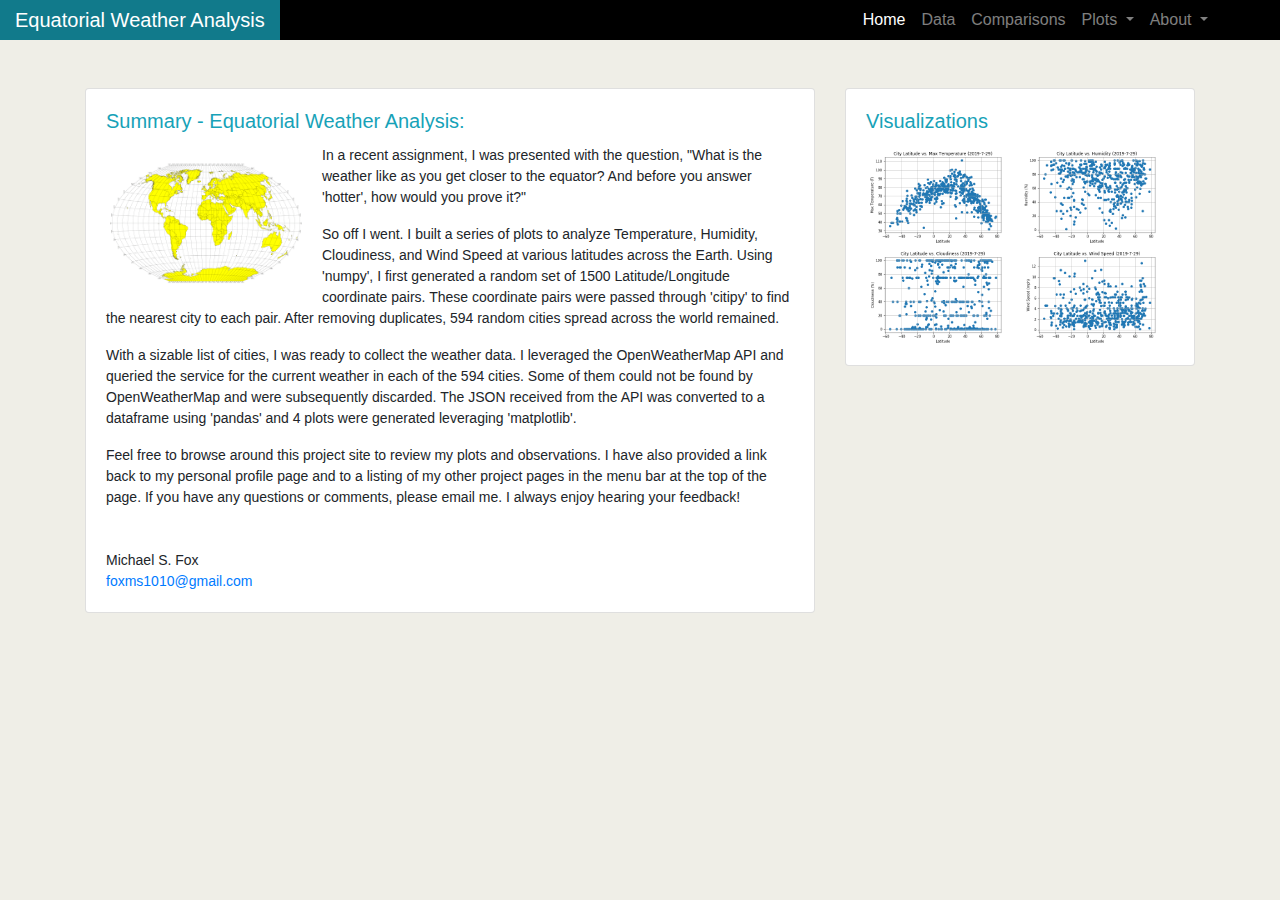
<file: web-EqWeatherAnalysis/index.html>
<!DOCTYPE html>
<html lang="en">

<head>
  <meta charset="UTF-8">
  <meta name="viewport" content="width=device-width, initial-scale=1, shrink-to-fit=no">

  <title>Equatorial Weather Analysis</title>

  <!-- Bootstrap CSS -->
  <link rel="stylesheet" href="https://stackpath.bootstrapcdn.com/bootstrap/4.3.1/css/bootstrap.min.css" integrity="sha384-ggOyR0iXCbMQv3Xipma34MD+dH/1fQ784/j6cY/iJTQUOhcWr7x9JvoRxT2MZw1T" crossorigin="anonymous">  
  <link rel="stylesheet" href="./resources/style-fox-proj.css">
</head>

<body>

    <!-- Navbar with dark background -->
    <nav class="navbar navbar-expand-lg navbar-dark">
        <a class="navbar-brand bg-info" href="./index.html">Equatorial Weather Analysis</a>
        <button class="navbar-toggler" type="button" data-toggle="collapse" data-target="#navbarSupportedContent" aria-controls="navbarSupportedContent" aria-expanded="false" aria-label="Toggle navigation">
            <span class="navbar-toggler-icon"></span>
        </button>
        
        <div class="collapse navbar-collapse pr-5" id="navbarSupportedContent">

            <!-- ml-auto moves the menu items to the right side -->
            <ul class="navbar-nav ml-auto">
            
            <!-- Home link -->
            <li class="nav-item active">
                <a class="nav-link" href="./index.html">Home <span class="sr-only">(current)</span></a>
            </li>

            <!-- Data link -->
            <li class="nav-item">
                <a class="nav-link" href="./data.html">Data </a>
            </li>

            <!-- Comparisons link -->
            <li class="nav-item">
                    <a class="nav-link" href="./comparisons.html">Comparisons</a>
            </li>
            
            <!-- Dropdown menu for 4 different Plots links -->
            <li class="nav-item dropdown">
                <a class="nav-link dropdown-toggle" href="#" id="navbarDropdown" role="button" data-toggle="dropdown" aria-haspopup="true" aria-expanded="false">
                Plots
                </a>
                <div class="dropdown-menu" aria-labelledby="navbarDropdown">
                <a class="dropdown-item" href="./plot_temp.html">Max Temp</a>
                <a class="dropdown-item" href="./plot_humidity.html">Humidity</a>
                <a class="dropdown-item" href="./plot_cloud.html">Cloudiness</a>
                <a class="dropdown-item" href="./plot_wind.html">Wind Speed</a>
                </div>
            </li>

            <!-- Dropdown menu for my other site links -->
            <li class="nav-item dropdown">
                <a class="nav-link dropdown-toggle" href="#" id="navbarDropdown" role="button" data-toggle="dropdown" aria-haspopup="true" aria-expanded="false">
                About
                </a>
                <div class="dropdown-menu" aria-labelledby="navbarDropdown">
                <a class="dropdown-item" href="https://foxms1010.github.io/Projects.html">Project Index</a>
                <a class="dropdown-item" href="https://foxms1010.github.io/index.html">My Profile</a>
                </div>
            </li>

            </ul>
        </div>
    </nav>

    <!--  Main Content of Page using grid -->
    <div class="container mt-5 mb-5" >
        <div class="row">

          <!-- Main column -->
          <div class="col-md-8">
            <div class="card">
                <div class="card-body">
                    <h5 class="card-title text-info">Summary - Equatorial Weather Analysis:</h5>
                    <img src="images/equatorsign.png" class="float-left mr-3 mb-3 mt-3" width="200" height="auto">
                    <p class="card-text">In a recent assignment, I was presented with the question, "What is the weather like as you get closer to 
                        the equator?  And before you answer 'hotter', how would you prove it?"
                    </p>
                    <p class="card-text">So off I went. I built a series of plots to analyze Temperature, Humidity, 
                        Cloudiness, and Wind Speed at various latitudes across the Earth. Using 'numpy', I first generated a random
                        set of 1500 Latitude/Longitude coordinate pairs.  These coordinate pairs were passed through 'citipy' to find
                        the nearest city to each pair.  After removing duplicates, 594 random cities spread
                        across the world remained.
                        </p>   
                    <p class="card-text">With a sizable list of cities, I was ready to collect the weather data. I leveraged
                        the OpenWeatherMap API and queried the service for the current weather in each of the 594 cities.
                        Some of them could not be found by OpenWeatherMap and were subsequently discarded.  The JSON received 
                        from the API was converted to a dataframe using 'pandas' and 4 plots were generated leveraging 'matplotlib'.
                        </p> 

                    <p class="card-text">Feel free to browse around this project site to review my plots and observations.
                        I have also provided a link back to my personal profile page and to a listing of my other project
                        pages in the menu bar at the top of the page.  If you have any questions or comments, please email me. I always enjoy hearing your feedback!<br>
                            <br>
                            <br>
                            Michael S. Fox<br>
                            <a href="mailto:foxms1010@gmail.com">foxms1010@gmail.com</a>
                    </p>  
                </div>
            </div>
          </div>

          <!-- Secondary column -->
          <div class="col-md-4">
            <div class="card">
                <div class="card-body">
                    <h5 class="card-title text-info">Visualizations</h5>
                    <div class="container">
                        <div class="row">
                            <div class="col-md pl-0 pr-0">
                                <a href="./plot_temp.html"><img src="images/Lat_v_MaxTemp.png" width="150" alt="Temperature chart"></a>
                            </div>
                            <div class="col-md pl-0 pr-0">
                                <a href="./plot_humidity.html"><img src="images/Lat_v_Humidity.png" width="150" alt="Humidity chart"></a>
                            </div>
                        </div>
                        <div class="row">
                            <div class="col-md pl-0 pr-0">
                                <a href="./plot_cloud.html"><img src="images/Lat_v_Cloudiness.png" width="150" alt="Cloudiness chart"></a>
                            </div>
                            <div class="col-md pl-0 pr-0">
                                <a href="./plot_wind.html"><img src="images/Lat_v_WindSpeed.png" width="150" alt="Wind chart"></a>
                            </div>
                        </div>
                    </div>
                </div>
            </div>
          </div>
        </div>
      </div>

    
    <!-- Bootstrap JavaScript -->
    <!-- jQuery first, then Popper.js, then Bootstrap JS -->
    <script src="https://code.jquery.com/jquery-3.3.1.slim.min.js" integrity="sha384-q8i/X+965DzO0rT7abK41JStQIAqVgRVzpbzo5smXKp4YfRvH+8abtTE1Pi6jizo" crossorigin="anonymous"></script>
    <script src="https://cdnjs.cloudflare.com/ajax/libs/popper.js/1.14.7/umd/popper.min.js" integrity="sha384-UO2eT0CpHqdSJQ6hJty5KVphtPhzWj9WO1clHTMGa3JDZwrnQq4sF86dIHNDz0W1" crossorigin="anonymous"></script>
    <script src="https://stackpath.bootstrapcdn.com/bootstrap/4.3.1/js/bootstrap.min.js" integrity="sha384-JjSmVgyd0p3pXB1rRibZUAYoIIy6OrQ6VrjIEaFf/nJGzIxFDsf4x0xIM+B07jRM" crossorigin="anonymous"></script>

    
</body>
</html>
</file>
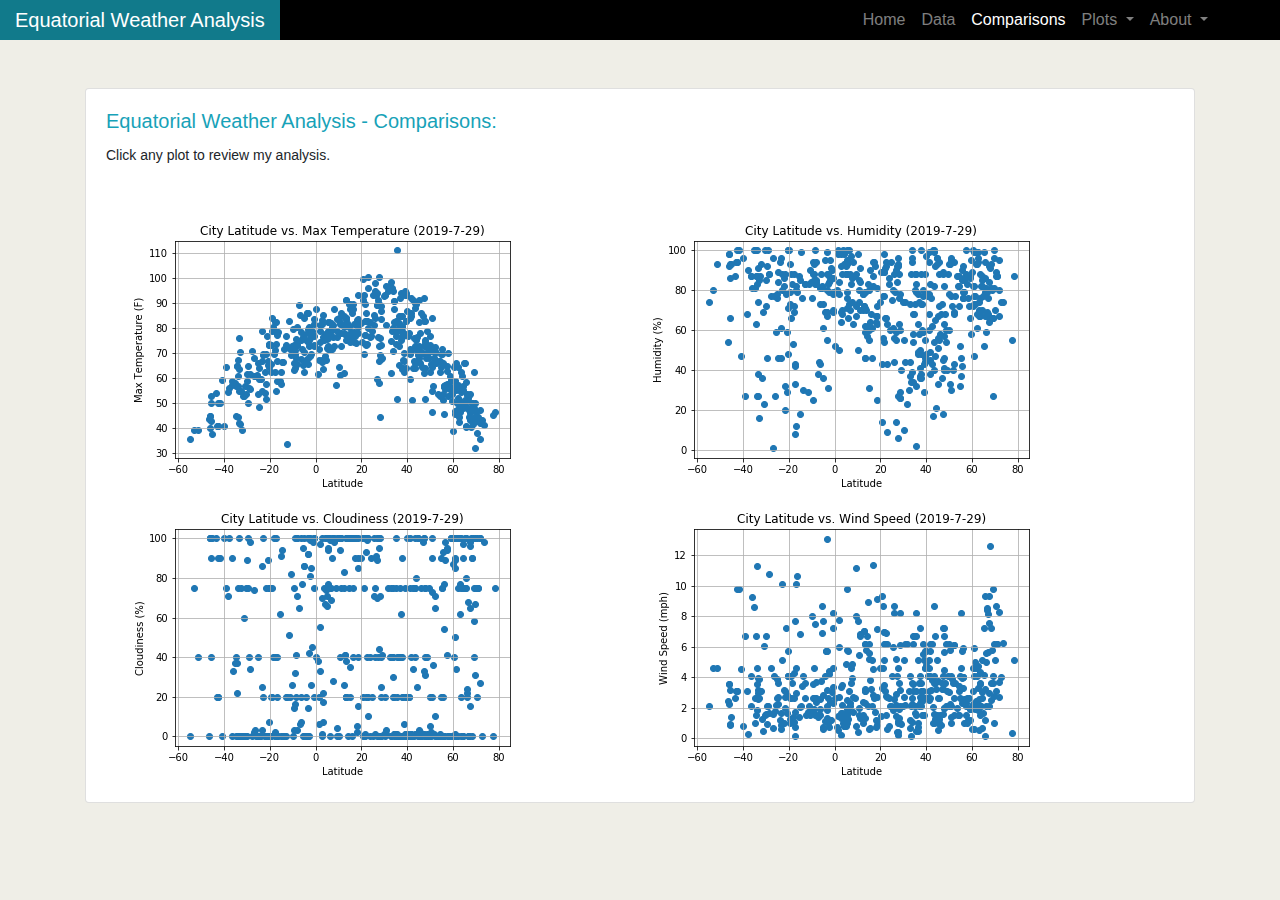
<file: web-EqWeatherAnalysis/comparisons.html>
<!DOCTYPE html>
<html lang="en">

<head>
  <meta charset="UTF-8">
  <meta name="viewport" content="width=device-width, initial-scale=1, shrink-to-fit=no">

  <title>Equatorial Weather Analysis</title>

  <!-- Bootstrap CSS -->
  <link rel="stylesheet" href="https://stackpath.bootstrapcdn.com/bootstrap/4.3.1/css/bootstrap.min.css" integrity="sha384-ggOyR0iXCbMQv3Xipma34MD+dH/1fQ784/j6cY/iJTQUOhcWr7x9JvoRxT2MZw1T" crossorigin="anonymous">  
  <link rel="stylesheet" href="./resources/style-fox-proj.css">
</head>

<body>

    <!-- Navbar with dark background -->
    <nav class="navbar navbar-expand-lg navbar-dark bg-dark">
        <a class="navbar-brand bg-info" href="./index.html">Equatorial Weather Analysis</a>
        <button class="navbar-toggler" type="button" data-toggle="collapse" data-target="#navbarSupportedContent" aria-controls="navbarSupportedContent" aria-expanded="false" aria-label="Toggle navigation">
            <span class="navbar-toggler-icon"></span>
        </button>
        
        <div class="collapse navbar-collapse pr-5" id="navbarSupportedContent">

            <!-- ml-auto moves the menu items to the right side -->
            <ul class="navbar-nav ml-auto">
            
            <!-- Home link -->
            <li class="nav-item">
                <a class="nav-link" href="./index.html">Home</a>
            </li>

            <!-- Data link -->
            <li class="nav-item">
                <a class="nav-link" href="./data.html">Data </a>
            </li>

            <!-- Comparisons link -->
            <li class="nav-item active">
                    <a class="nav-link" href="./comparisons.html">Comparisons</a>
            </li>
            
            <!-- Dropdown menu for 4 different Plots links -->
            <li class="nav-item dropdown">
                <a class="nav-link dropdown-toggle" href="#" id="navbarDropdown" role="button" data-toggle="dropdown" aria-haspopup="true" aria-expanded="false">
                Plots
                </a>
                <div class="dropdown-menu" aria-labelledby="navbarDropdown">
                <a class="dropdown-item" href="./plot_temp.html">Max Temp</a>
                <a class="dropdown-item" href="./plot_humidity.html">Humidity</a>
                <a class="dropdown-item" href="./plot_cloud.html">Cloudiness</a>
                <a class="dropdown-item" href="./plot_wind.html">Wind Speed</a>
                </div>
            </li>

            <!-- Dropdown menu for my other site links -->
            <li class="nav-item dropdown">
                <a class="nav-link dropdown-toggle" href="#" id="navbarDropdown" role="button" data-toggle="dropdown" aria-haspopup="true" aria-expanded="false">
                About
                </a>
                <div class="dropdown-menu" aria-labelledby="navbarDropdown">
                <a class="dropdown-item" href="https://foxms1010.github.io/Projects.html">Project Index</a>
                <a class="dropdown-item" href="https://foxms1010.github.io/index.html">My Profile</a>
                </div>
            </li>

            </ul>
        </div>
    </nav>

    <!--  Main Content of Page using grid -->

    <div class="container mt-5 mb-5" >
    <div class="card">
        <!-- Main section -->
        <div class="row">
            <div class="col-md-12">
                <div class="card-body">
                    <h5 class="card-title text-info">Equatorial Weather Analysis - Comparisons:</h5>
                    <p class="card-text">Click any plot to review my analysis.
                    </p>
                </div>
            </div>
        </div>

        <!-- Secondary section -->
        <div clas="row">
            <div class="col-md-12">
                <div class="card-body">
                    <div class="container">
                        <div class="row">
                            <div class="col-md pl-0 pr-0">
                                <a href="./plot_temp.html"><img src="images/Lat_v_MaxTemp.png" alt="Temperature chart"></a>
                            </div>
                            <div class="col-md pl-0 pr-0">
                                <a href="./plot_humidity.html"><img src="images/Lat_v_Humidity.png" alt="Humidity chart"></a>
                            </div>
                        </div>
                        <div class="row">
                            <div class="col-md pl-0 pr-0">
                                <a href="./plot_cloud.html"><img src="images/Lat_v_Cloudiness.png" alt="Cloudiness chart"></a>
                            </div>
                            <div class="col-md pl-0 pr-0">
                                <a href="./plot_wind.html"><img src="images/Lat_v_WindSpeed.png" alt="Wind chart"></a>
                            </div>
                        </div>
                    </div>
                </div>
            </div>
        </div>
      </div>
      </div>

    
    <!-- Bootstrap JavaScript -->
    <!-- jQuery first, then Popper.js, then Bootstrap JS -->
    <script src="https://code.jquery.com/jquery-3.3.1.slim.min.js" integrity="sha384-q8i/X+965DzO0rT7abK41JStQIAqVgRVzpbzo5smXKp4YfRvH+8abtTE1Pi6jizo" crossorigin="anonymous"></script>
    <script src="https://cdnjs.cloudflare.com/ajax/libs/popper.js/1.14.7/umd/popper.min.js" integrity="sha384-UO2eT0CpHqdSJQ6hJty5KVphtPhzWj9WO1clHTMGa3JDZwrnQq4sF86dIHNDz0W1" crossorigin="anonymous"></script>
    <script src="https://stackpath.bootstrapcdn.com/bootstrap/4.3.1/js/bootstrap.min.js" integrity="sha384-JjSmVgyd0p3pXB1rRibZUAYoIIy6OrQ6VrjIEaFf/nJGzIxFDsf4x0xIM+B07jRM" crossorigin="anonymous"></script>

    
</body>
</html>
</file>
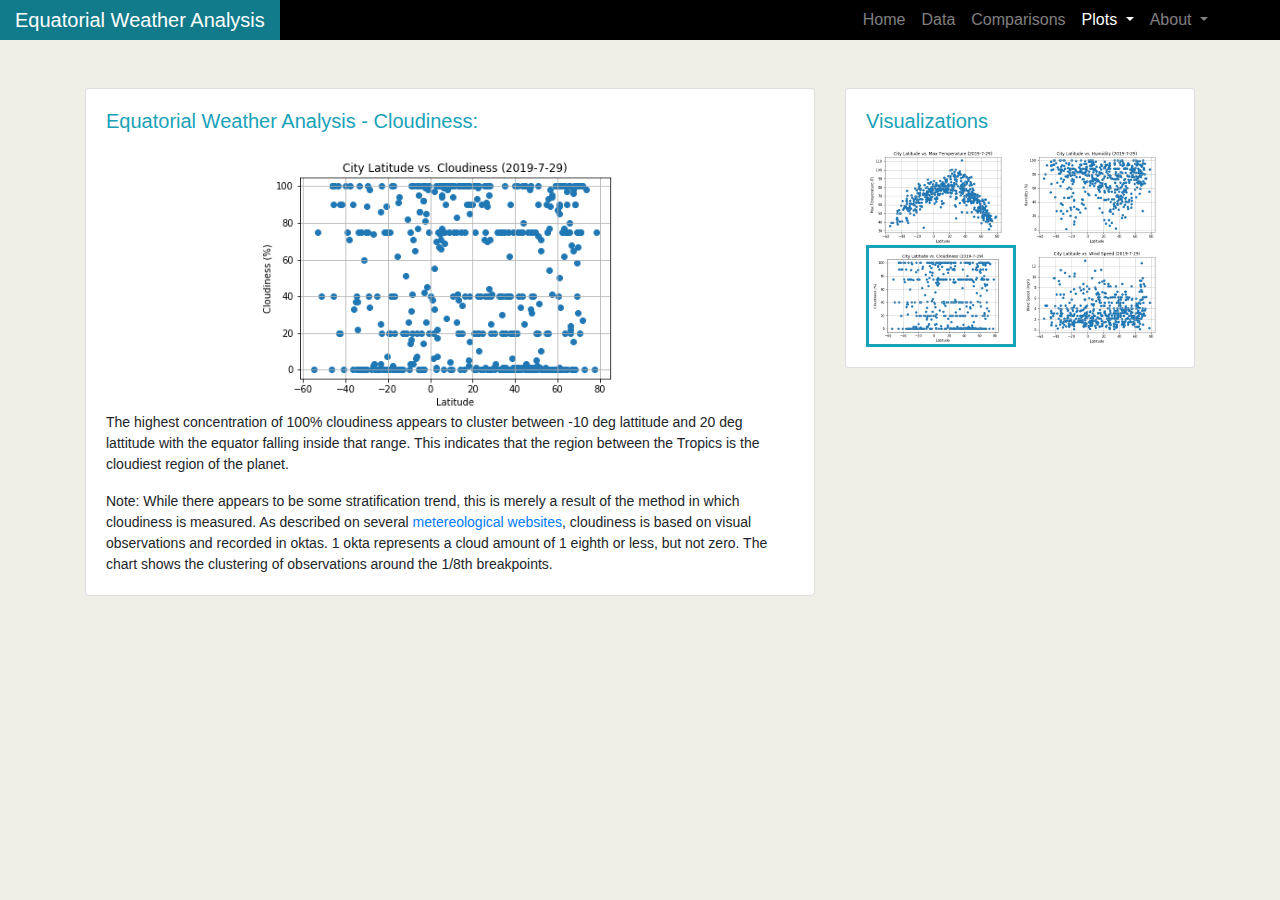
<file: web-EqWeatherAnalysis/plot_cloud.html>
<!DOCTYPE html>
<html lang="en">

<head>
  <meta charset="UTF-8">
  <meta name="viewport" content="width=device-width, initial-scale=1, shrink-to-fit=no">

  <title>Equatorial Weather Analysis</title>

  <!-- Bootstrap CSS -->
  <link rel="stylesheet" href="https://stackpath.bootstrapcdn.com/bootstrap/4.3.1/css/bootstrap.min.css" integrity="sha384-ggOyR0iXCbMQv3Xipma34MD+dH/1fQ784/j6cY/iJTQUOhcWr7x9JvoRxT2MZw1T" crossorigin="anonymous">  
  <link rel="stylesheet" href="./resources/style-fox-proj.css">
</head>

<body>

    <!-- Navbar with dark background -->
    <nav class="navbar navbar-expand-lg navbar-dark bg-dark">
        <a class="navbar-brand bg-info" href="./index.html">Equatorial Weather Analysis</a>
        <button class="navbar-toggler" type="button" data-toggle="collapse" data-target="#navbarSupportedContent" aria-controls="navbarSupportedContent" aria-expanded="false" aria-label="Toggle navigation">
            <span class="navbar-toggler-icon"></span>
        </button>
        
        <div class="collapse navbar-collapse pr-5" id="navbarSupportedContent">

            <!-- ml-auto moves the menu items to the right side -->
            <ul class="navbar-nav ml-auto">
            
            <!-- Home link -->
            <li class="nav-item">
                <a class="nav-link" href="./index.html">Home</a>
            </li>

            <!-- Data link -->
            <li class="nav-item">
                <a class="nav-link" href="./data.html">Data </a>
            </li>

            <!-- Comparisons link -->
            <li class="nav-item">
                    <a class="nav-link" href="./comparisons.html">Comparisons</a>
            </li>
            
            <!-- Dropdown menu for 4 different Plots links -->
            <li class="nav-item dropdown active">
                <a class="nav-link dropdown-toggle" href="#" id="navbarDropdown" role="button" data-toggle="dropdown" aria-haspopup="true" aria-expanded="false">
                Plots
                </a>
                <div class="dropdown-menu" aria-labelledby="navbarDropdown">
                <a class="dropdown-item" href="./plot_temp.html">Max Temp</a>
                <a class="dropdown-item" href="./plot_humidity.html">Humidity</a>
                <a class="dropdown-item active" href="./plot_cloud.html">Cloudiness</a>
                <a class="dropdown-item" href="./plot_wind.html">Wind Speed</a>
                </div>
            </li>

            <!-- Dropdown menu for my other site links -->
            <li class="nav-item dropdown">
                <a class="nav-link dropdown-toggle" href="#" id="navbarDropdown" role="button" data-toggle="dropdown" aria-haspopup="true" aria-expanded="false">
                About
                </a>
                <div class="dropdown-menu" aria-labelledby="navbarDropdown">
                <a class="dropdown-item" href="https://foxms1010.github.io/Projects.html">Project Index</a>
                <a class="dropdown-item" href="https://foxms1010.github.io/index.html">My Profile</a>
                </div>
            </li>

            </ul>
        </div>
    </nav>

    <!--  Main Content of Page using grid -->
    <div class="container mt-5 mb-5" >
        <div class="row">

          <!-- Main column -->
          <div class="col-md-8">
            <div class="card">
                <div class="card-body">
                    <h5 class="card-title text-info">Equatorial Weather Analysis - Cloudiness:</h5>
                    <div class="d-flex justify-content-center">
                        <img class="img-plot" src="images/Lat_v_Cloudiness.png" class="ml-3 mr-3 mb-3 mt-3" width="400" height="auto" alt="Cloudiness chart">
                    </div>
                    <p class="card-text">The highest concentration of 100% cloudiness appears to cluster between -10 deg lattitude
                         and 20 deg lattitude with the equator falling inside that range. This indicates that the region between the Tropics is the 
                         cloudiest region of the planet.
                    </P>
                     <p class="card-text">   Note: While there appears to be some stratification trend, this is merely
                         a result of the method in which cloudiness is measured.  As described on several <a href="https://www.metoffice.gov.uk/weather/guides/observations/how-we-measure-cloud" target=_blank>
                            metereological websites</a>, cloudiness is based on visual observations and recorded in oktas. 1 okta represents a cloud
                             amount of 1 eighth or less, but not zero. The chart shows the clustering of observations around the 1/8th breakpoints.
                    </p>  
                </div>
            </div>
          </div>

          <!-- Secondary column -->
          <div class="col-md-4">
            <div class="card">
                <div class="card-body">
                    <h5 class="card-title text-info">Visualizations</h5>
                    <div class="container">
                        <div class="row">
                            <div class="col-md pl-0 pr-0">
                                <a href="./plot_temp.html"><img src="images/Lat_v_MaxTemp.png" width="150" alt="Temperature chart"></a>
                            </div>
                            <div class="col-md pl-0 pr-0">
                                <a href="./plot_humidity.html"><img src="images/Lat_v_Humidity.png" width="150" alt="Humidity chart"></a>
                            </div>
                        </div>
                        <div class="row">
                            <div class="col-md pl-0 pr-0">
                                <a href="./plot_cloud.html"><img class="border border-info" src="images/Lat_v_Cloudiness.png" width="150" alt="Cloudiness chart"></a>
                            </div>
                            <div class="col-md pl-0 pr-0">
                                <a href="./plot_wind.html"><img src="images/Lat_v_WindSpeed.png" width="150" alt="Wind chart"></a>
                            </div>
                        </div>
                    </div>
                </div>
            </div>
          </div>
        </div>
      </div>

    
    <!-- Bootstrap JavaScript -->
    <!-- jQuery first, then Popper.js, then Bootstrap JS -->
    <script src="https://code.jquery.com/jquery-3.3.1.slim.min.js" integrity="sha384-q8i/X+965DzO0rT7abK41JStQIAqVgRVzpbzo5smXKp4YfRvH+8abtTE1Pi6jizo" crossorigin="anonymous"></script>
    <script src="https://cdnjs.cloudflare.com/ajax/libs/popper.js/1.14.7/umd/popper.min.js" integrity="sha384-UO2eT0CpHqdSJQ6hJty5KVphtPhzWj9WO1clHTMGa3JDZwrnQq4sF86dIHNDz0W1" crossorigin="anonymous"></script>
    <script src="https://stackpath.bootstrapcdn.com/bootstrap/4.3.1/js/bootstrap.min.js" integrity="sha384-JjSmVgyd0p3pXB1rRibZUAYoIIy6OrQ6VrjIEaFf/nJGzIxFDsf4x0xIM+B07jRM" crossorigin="anonymous"></script>

    
</body>
</html>
</file>
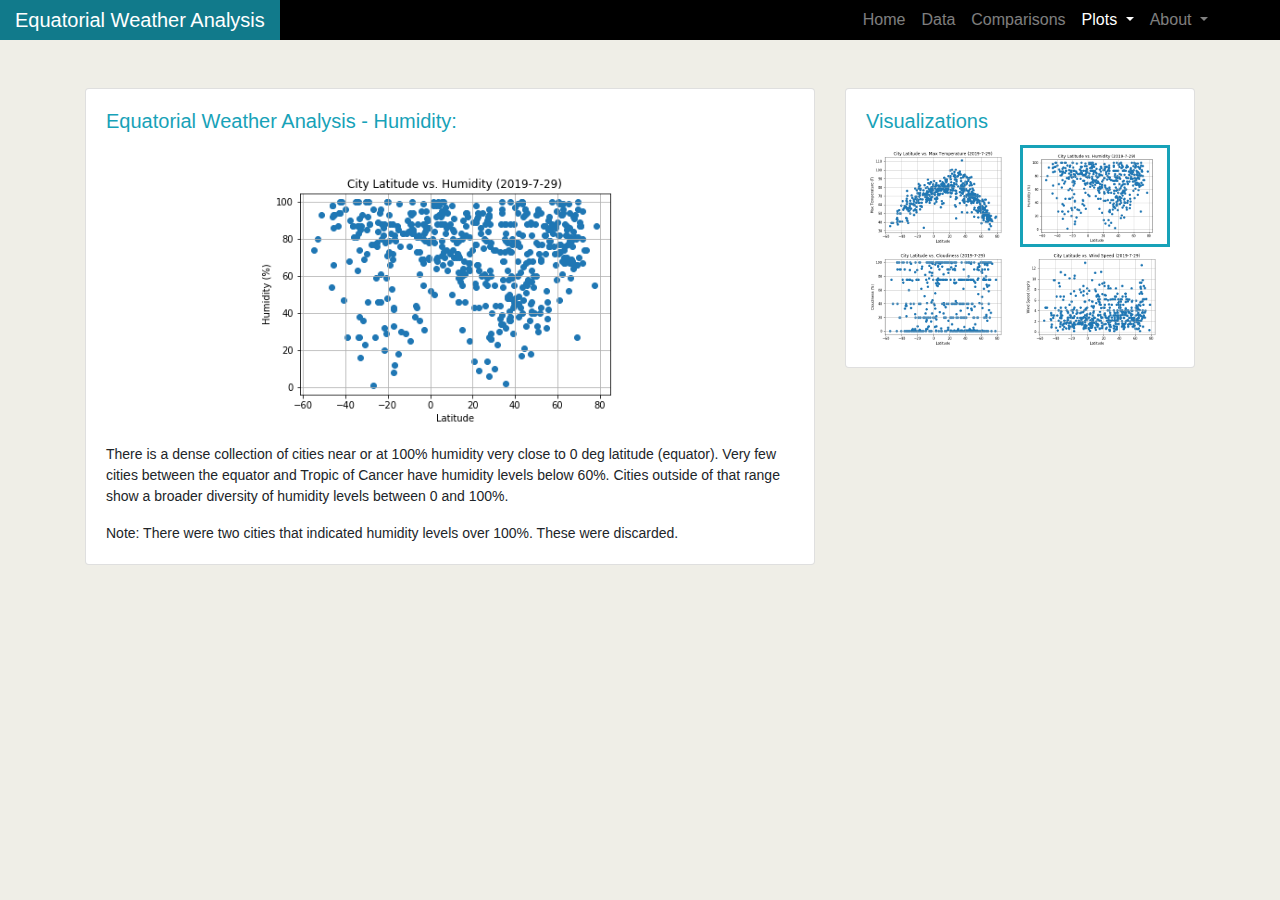
<file: web-EqWeatherAnalysis/plot_humidity.html>
<!DOCTYPE html>
<html lang="en">

<head>
  <meta charset="UTF-8">
  <meta name="viewport" content="width=device-width, initial-scale=1, shrink-to-fit=no">

  <title>Equatorial Weather Analysis</title>

  <!-- Bootstrap CSS -->
  <link rel="stylesheet" href="https://stackpath.bootstrapcdn.com/bootstrap/4.3.1/css/bootstrap.min.css" integrity="sha384-ggOyR0iXCbMQv3Xipma34MD+dH/1fQ784/j6cY/iJTQUOhcWr7x9JvoRxT2MZw1T" crossorigin="anonymous">  
  <link rel="stylesheet" href="./resources/style-fox-proj.css">
</head>

<body>

    <!-- Navbar with dark background -->
    <nav class="navbar navbar-expand-lg navbar-dark bg-dark">
        <a class="navbar-brand bg-info" href="./index.html">Equatorial Weather Analysis</a>
        <button class="navbar-toggler" type="button" data-toggle="collapse" data-target="#navbarSupportedContent" aria-controls="navbarSupportedContent" aria-expanded="false" aria-label="Toggle navigation">
            <span class="navbar-toggler-icon"></span>
        </button>
        
        <div class="collapse navbar-collapse pr-5" id="navbarSupportedContent">

            <!-- ml-auto moves the menu items to the right side -->
            <ul class="navbar-nav ml-auto">
            
            <!-- Home link -->
            <li class="nav-item">
                <a class="nav-link" href="./index.html">Home</a>
            </li>

            <!-- Data link -->
            <li class="nav-item">
                <a class="nav-link" href="./data.html">Data </a>
            </li>

            <!-- Comparisons link -->
            <li class="nav-item">
                    <a class="nav-link" href="./comparisons.html">Comparisons</a>
            </li>
            
            <!-- Dropdown menu for 4 different Plots links -->
            <li class="nav-item dropdown active">
                <a class="nav-link dropdown-toggle" href="#" id="navbarDropdown" role="button" data-toggle="dropdown" aria-haspopup="true" aria-expanded="false">
                Plots
                </a>
                <div class="dropdown-menu" aria-labelledby="navbarDropdown">
                <a class="dropdown-item" href="./plot_temp.html">Max Temp</a>
                <a class="dropdown-item active" href="./plot_humidity.html">Humidity</a>
                <a class="dropdown-item" href="./plot_cloud.html">Cloudiness</a>
                <a class="dropdown-item" href="./plot_wind.html">Wind Speed</a>
                </div>
            </li>

            <!-- Dropdown menu for my other site links -->
            <li class="nav-item dropdown">
                <a class="nav-link dropdown-toggle" href="#" id="navbarDropdown" role="button" data-toggle="dropdown" aria-haspopup="true" aria-expanded="false">
                About
                </a>
                <div class="dropdown-menu" aria-labelledby="navbarDropdown">
                <a class="dropdown-item" href="https://foxms1010.github.io/Projects.html">Project Index</a>
                <a class="dropdown-item" href="https://foxms1010.github.io/index.html">My Profile</a>
                </div>
            </li>

            </ul>
        </div>
    </nav>

    <!--  Main Content of Page using grid -->
    <div class="container mt-5 mb-5" >
        <div class="row">

          <!-- Main column -->
          <div class="col-md-8">
            <div class="card">
                <div class="card-body">
                    <h5 class="card-title text-info">Equatorial Weather Analysis - Humidity:</h5>
                    <div class="d-flex justify-content-center">
                        <img src="images/Lat_v_Humidity.png" class="ml-3 mr-3 mb-3 mt-3" width="400" height="auto">
                    </div>
                    <p class="card-text">There is a dense collection of cities near or at 100% humidity very close 
                        to 0 deg latitude (equator). Very few cities between the equator and Tropic of Cancer have humidity levels
                        below 60%. Cities outside of that range show a broader diversity of humidity levels between 0 and 100%.
                    </P>
                     <p class="card-text">   Note:  There were two cities that indicated humidity levels over 100%.  These were discarded.
                    </p>  
                </div>
            </div>
          </div>

          <!-- Secondary column -->
          <div class="col-md-4">
            <div class="card">
                <div class="card-body">
                    <h5 class="card-title text-info">Visualizations</h5>
                    <div class="container">
                        <div class="row">
                            <div class="col-md pl-0 pr-0">
                                <a href="./plot_temp.html"><img src="images/Lat_v_MaxTemp.png" width="150" alt="Temperature chart"></a>
                            </div>
                            <div class="col-md pl-0 pr-0">
                                <a href="./plot_humidity.html"><img class="border border-info" src="images/Lat_v_Humidity.png" width="150" alt="Humidity chart"></a>
                            </div>
                        </div>
                        <div class="row">
                            <div class="col-md pl-0 pr-0">
                                <a href="./plot_cloud.html"><img src="images/Lat_v_Cloudiness.png" width="150" alt="Cloudiness chart"></a>
                            </div>
                            <div class="col-md pl-0 pr-0">
                                <a href="./plot_wind.html"><img src="images/Lat_v_WindSpeed.png" width="150" alt="Wind chart"></a>
                            </div>
                        </div>
                    </div>
                </div>
            </div>
          </div>
        </div>
      </div>

    
    <!-- Bootstrap JavaScript -->
    <!-- jQuery first, then Popper.js, then Bootstrap JS -->
    <script src="https://code.jquery.com/jquery-3.3.1.slim.min.js" integrity="sha384-q8i/X+965DzO0rT7abK41JStQIAqVgRVzpbzo5smXKp4YfRvH+8abtTE1Pi6jizo" crossorigin="anonymous"></script>
    <script src="https://cdnjs.cloudflare.com/ajax/libs/popper.js/1.14.7/umd/popper.min.js" integrity="sha384-UO2eT0CpHqdSJQ6hJty5KVphtPhzWj9WO1clHTMGa3JDZwrnQq4sF86dIHNDz0W1" crossorigin="anonymous"></script>
    <script src="https://stackpath.bootstrapcdn.com/bootstrap/4.3.1/js/bootstrap.min.js" integrity="sha384-JjSmVgyd0p3pXB1rRibZUAYoIIy6OrQ6VrjIEaFf/nJGzIxFDsf4x0xIM+B07jRM" crossorigin="anonymous"></script>

    
</body>
</html>
</file>
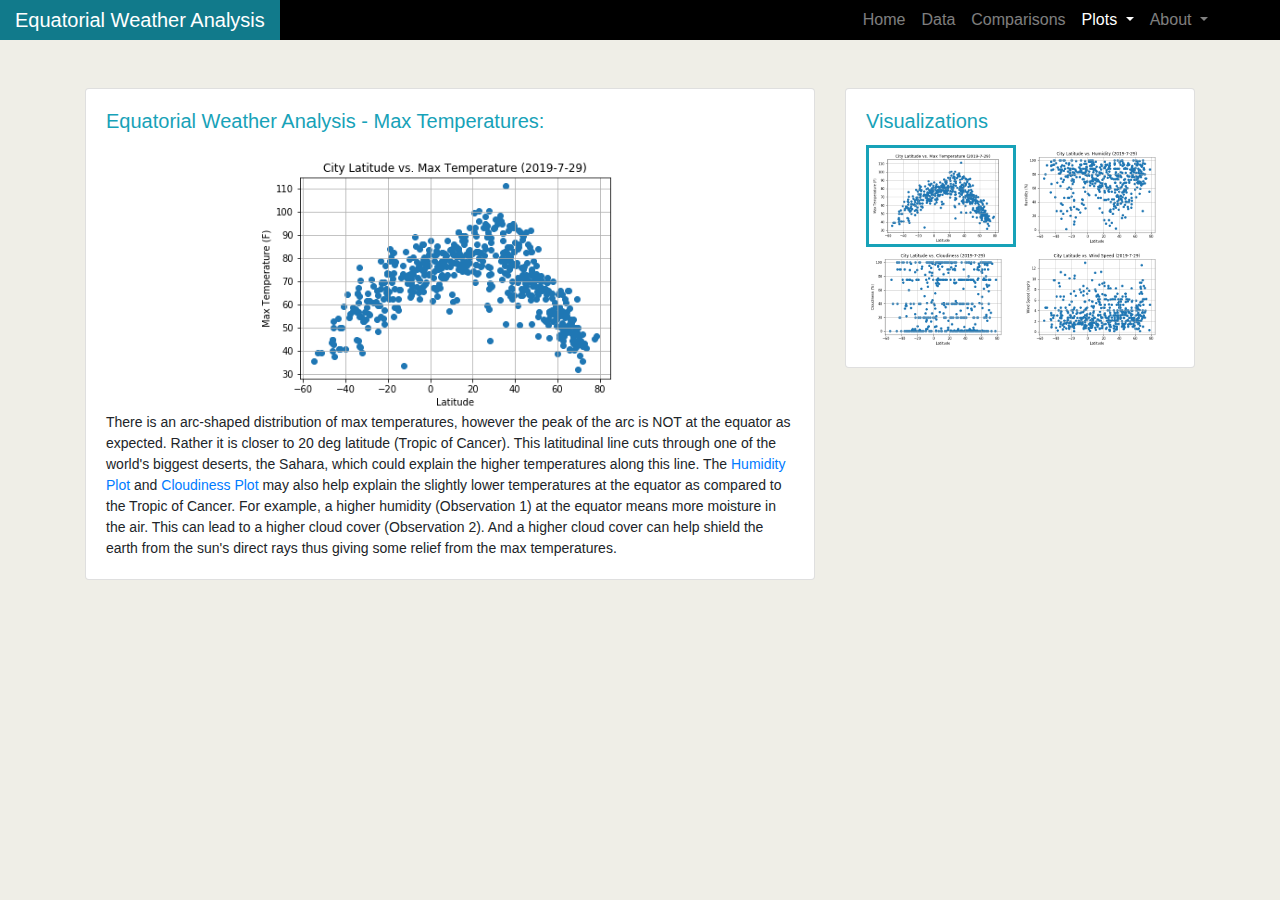
<file: web-EqWeatherAnalysis/plot_temp.html>
<!DOCTYPE html>
<html lang="en">

<head>
  <meta charset="UTF-8">
  <meta name="viewport" content="width=device-width, initial-scale=1, shrink-to-fit=no">

  <title>Equatorial Weather Analysis</title>

  <!-- Bootstrap CSS -->
  <link rel="stylesheet" href="https://stackpath.bootstrapcdn.com/bootstrap/4.3.1/css/bootstrap.min.css" integrity="sha384-ggOyR0iXCbMQv3Xipma34MD+dH/1fQ784/j6cY/iJTQUOhcWr7x9JvoRxT2MZw1T" crossorigin="anonymous">  
  <link rel="stylesheet" href="./resources/style-fox-proj.css">
</head>

<body>

    <!-- Navbar with dark background -->
    <nav class="navbar navbar-expand-lg navbar-dark bg-dark">
        <a class="navbar-brand bg-info" href="./index.html">Equatorial Weather Analysis</a>
        <button class="navbar-toggler" type="button" data-toggle="collapse" data-target="#navbarSupportedContent" aria-controls="navbarSupportedContent" aria-expanded="false" aria-label="Toggle navigation">
            <span class="navbar-toggler-icon"></span>
        </button>
        
        <div class="collapse navbar-collapse pr-5" id="navbarSupportedContent">

            <!-- ml-auto moves the menu items to the right side -->
            <ul class="navbar-nav ml-auto">
            
            <!-- Home link -->
            <li class="nav-item">
                <a class="nav-link" href="./index.html">Home</a>
            </li>

            <!-- Data link -->
            <li class="nav-item">
                <a class="nav-link" href="./data.html">Data </a>
            </li>

            <!-- Comparisons link -->
            <li class="nav-item">
                    <a class="nav-link" href="./comparisons.html">Comparisons</a>
            </li>
            
            <!-- Dropdown menu for 4 different Plots links -->
            <li class="nav-item dropdown active">
                <a class="nav-link dropdown-toggle" href="#" id="navbarDropdown" role="button" data-toggle="dropdown" aria-haspopup="true" aria-expanded="false">
                Plots
                </a>
                <div class="dropdown-menu" aria-labelledby="navbarDropdown">
                <a class="dropdown-item active" href="./plot_temp.html">Max Temp</a>
                <a class="dropdown-item" href="./plot_humidity.html">Humidity</a>
                <a class="dropdown-item" href="./plot_cloud.html">Cloudiness</a>
                <a class="dropdown-item" href="./plot_wind.html">Wind Speed</a>
                </div>
            </li>

            <!-- Dropdown menu for my other site links -->
            <li class="nav-item dropdown">
                <a class="nav-link dropdown-toggle" href="#" id="navbarDropdown" role="button" data-toggle="dropdown" aria-haspopup="true" aria-expanded="false">
                About
                </a>
                <div class="dropdown-menu" aria-labelledby="navbarDropdown">
                <a class="dropdown-item" href="https://foxms1010.github.io/Projects.html">Project Index</a>
                <a class="dropdown-item" href="https://foxms1010.github.io/index.html">My Profile</a>
                </div>
            </li>

            </ul>
        </div>
    </nav>

    <!--  Main Content of Page using grid -->
    <div class="container mt-5 mb-5" >
        <div class="row">

          <!-- Main column -->
          <div class="col-md-8">
            <div class="card">
                <div class="card-body">
                    <h5 class="card-title text-info">Equatorial Weather Analysis - Max Temperatures:</h5>
                    <div class="d-flex justify-content-center">
                        <img class="img-plot" src="images/Lat_v_MaxTemp.png" class="ml-3 mr-3 mb-3 mt-3" width="400" height="auto" alt="Max Temperature Chart">
                    </div>
                    <p class="card-text">There is an arc-shaped distribution of max temperatures, however the peak of
                         the arc is NOT at the equator as expected. Rather it is closer to 20 deg latitude
                          (Tropic of Cancer). This latitudinal line cuts through one of the world's biggest deserts,
                           the Sahara, which could explain the higher temperatures along this line. The <a href="plot_humidity.html">
                            Humidity Plot</a> and <a href="plot_cloud.html">Cloudiness Plot</a>
                            may also help explain the slightly lower temperatures at the equator as compared to the 
                            Tropic of Cancer. For example, a higher humidity (Observation 1) at the equator means more
                             moisture in the air. This can lead to a higher cloud cover (Observation 2). And a higher 
                             cloud cover can help shield the earth from the sun's direct rays thus giving some relief 
                             from the max temperatures.
                    </p>  
                </div>
            </div>
          </div>

          <!-- Secondary column -->
          <div class="col-md-4">
            <div class="card">
                <div class="card-body">
                    <h5 class="card-title text-info">Visualizations</h5>
                    <div class="container">
                        <div class="row">
                            <div class="col-md pl-0 pr-0">
                                <a href="./plot_temp.html"><img class="border border-info" src="images/Lat_v_MaxTemp.png" width="150" alt="Temperature chart"></a>
                            </div>
                            <div class="col-md pl-0 pr-0">
                                <a href="./plot_humidity.html"><img src="images/Lat_v_Humidity.png" width="150" alt="Humidity chart"></a>
                            </div>
                        </div>
                        <div class="row">
                            <div class="col-md pl-0 pr-0">
                                <a href="./plot_cloud.html"><img src="images/Lat_v_Cloudiness.png" width="150" alt="Cloudiness chart"></a>
                            </div>
                            <div class="col-md pl-0 pr-0">
                                <a href="./plot_wind.html"><img src="images/Lat_v_WindSpeed.png" width="150" alt="Wind chart"></a>
                            </div>
                        </div>
                    </div>
                </div>
            </div>
          </div>
        </div>
      </div>

    
    <!-- Bootstrap JavaScript -->
    <!-- jQuery first, then Popper.js, then Bootstrap JS -->
    <script src="https://code.jquery.com/jquery-3.3.1.slim.min.js" integrity="sha384-q8i/X+965DzO0rT7abK41JStQIAqVgRVzpbzo5smXKp4YfRvH+8abtTE1Pi6jizo" crossorigin="anonymous"></script>
    <script src="https://cdnjs.cloudflare.com/ajax/libs/popper.js/1.14.7/umd/popper.min.js" integrity="sha384-UO2eT0CpHqdSJQ6hJty5KVphtPhzWj9WO1clHTMGa3JDZwrnQq4sF86dIHNDz0W1" crossorigin="anonymous"></script>
    <script src="https://stackpath.bootstrapcdn.com/bootstrap/4.3.1/js/bootstrap.min.js" integrity="sha384-JjSmVgyd0p3pXB1rRibZUAYoIIy6OrQ6VrjIEaFf/nJGzIxFDsf4x0xIM+B07jRM" crossorigin="anonymous"></script>

    
</body>
</html>
</file>
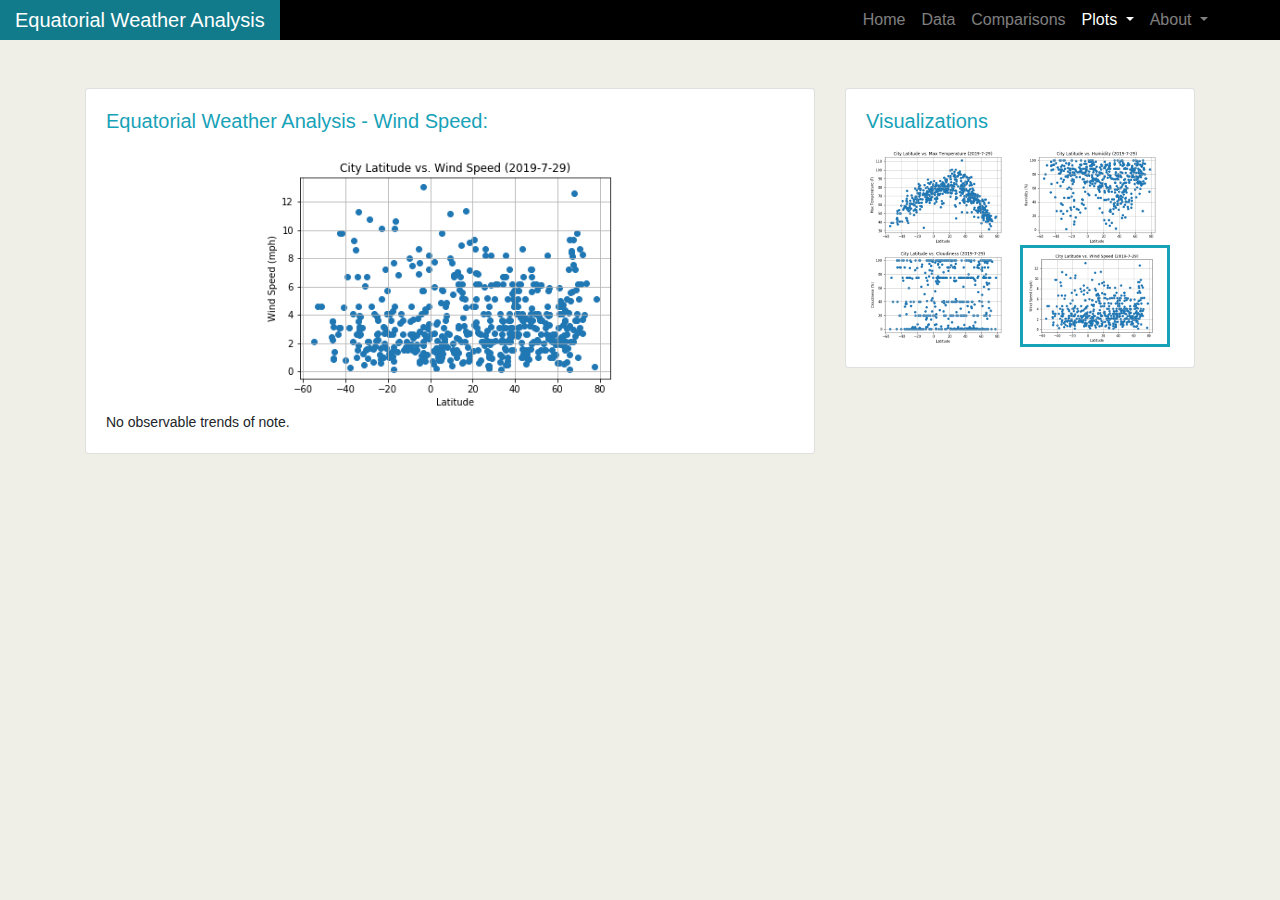
<file: web-EqWeatherAnalysis/plot_wind.html>
<!DOCTYPE html>
<html lang="en">

<head>
  <meta charset="UTF-8">
  <meta name="viewport" content="width=device-width, initial-scale=1, shrink-to-fit=no">

  <title>Equatorial Weather Analysis</title>

  <!-- Bootstrap CSS -->
  <link rel="stylesheet" href="https://stackpath.bootstrapcdn.com/bootstrap/4.3.1/css/bootstrap.min.css" integrity="sha384-ggOyR0iXCbMQv3Xipma34MD+dH/1fQ784/j6cY/iJTQUOhcWr7x9JvoRxT2MZw1T" crossorigin="anonymous">  
  <link rel="stylesheet" href="./resources/style-fox-proj.css">
</head>

<body>

    <!-- Navbar with dark background -->
    <nav class="navbar navbar-expand-lg navbar-dark bg-dark">
        <a class="navbar-brand bg-info" href="./index.html">Equatorial Weather Analysis</a>
        <button class="navbar-toggler" type="button" data-toggle="collapse" data-target="#navbarSupportedContent" aria-controls="navbarSupportedContent" aria-expanded="false" aria-label="Toggle navigation">
            <span class="navbar-toggler-icon"></span>
        </button>
        
        <div class="collapse navbar-collapse pr-5" id="navbarSupportedContent">

            <!-- ml-auto moves the menu items to the right side -->
            <ul class="navbar-nav ml-auto">
            
            <!-- Home link -->
            <li class="nav-item">
                <a class="nav-link" href="./index.html">Home</a>
            </li>

            <!-- Data link -->
            <li class="nav-item">
                <a class="nav-link" href="./data.html">Data </a>
            </li>

            <!-- Comparisons link -->
            <li class="nav-item">
                    <a class="nav-link" href="./comparisons.html">Comparisons</a>
            </li>
            
            <!-- Dropdown menu for 4 different Plots links -->
            <li class="nav-item dropdown active">
                <a class="nav-link dropdown-toggle" href="#" id="navbarDropdown" role="button" data-toggle="dropdown" aria-haspopup="true" aria-expanded="false">
                Plots
                </a>
                <div class="dropdown-menu" aria-labelledby="navbarDropdown">
                <a class="dropdown-item" href="./plot_temp.html">Max Temp</a>
                <a class="dropdown-item" href="./plot_humidity.html">Humidity</a>
                <a class="dropdown-item" href="./plot_cloud.html">Cloudiness</a>
                <a class="dropdown-item active" href="./plot_wind.html">Wind Speed</a>
                </div>
            </li>

            <!-- Dropdown menu for my other site links -->
            <li class="nav-item dropdown">
                <a class="nav-link dropdown-toggle" href="#" id="navbarDropdown" role="button" data-toggle="dropdown" aria-haspopup="true" aria-expanded="false">
                About
                </a>
                <div class="dropdown-menu" aria-labelledby="navbarDropdown">
                <a class="dropdown-item" href="https://foxms1010.github.io/Projects.html">Project Index</a>
                <a class="dropdown-item" href="https://foxms1010.github.io/index.html">My Profile</a>
                </div>
            </li>

            </ul>
        </div>
    </nav>

    <!--  Main Content of Page using grid -->
    <div class="container mt-5 mb-5" >
        <div class="row">

          <!-- Main column -->
          <div class="col-md-8">
            <div class="card">
                <div class="card-body">
                    <h5 class="card-title text-info">Equatorial Weather Analysis - Wind Speed:</h5>
                    <div class="d-flex justify-content-center">
                        <img class="img-plot" src="images/Lat_v_WindSpeed.png" class="ml-3 mr-3 mb-3 mt-3" width="400" height="auto" alt="Wind Speed Chart">
                    </div>
                    <p class="card-text">No observable trends of note.
                    </P>
                </div>
            </div>
          </div>

          <!-- Secondary column -->
          <div class="col-md-4">
            <div class="card">
                <div class="card-body">
                    <h5 class="card-title text-info">Visualizations</h5>
                    <div class="container">
                        <div class="row">
                            <div class="col-md pl-0 pr-0">
                                <a href="./plot_temp.html"><img src="images/Lat_v_MaxTemp.png" width="150" alt="Temperature chart"></a>
                            </div>
                            <div class="col-md pl-0 pr-0">
                                <a href="./plot_humidity.html"><img src="images/Lat_v_Humidity.png" width="150" alt="Humidity chart"></a>
                            </div>
                        </div>
                        <div class="row">
                            <div class="col-md pl-0 pr-0">
                                <a href="./plot_cloud.html"><img src="images/Lat_v_Cloudiness.png" width="150" alt="Cloudiness chart"></a>
                            </div>
                            <div class="col-md pl-0 pr-0">
                                <a href="./plot_wind.html"><img class="border border-info" src="images/Lat_v_WindSpeed.png" width="150" alt="Wind chart"></a>
                            </div>
                        </div>
                    </div>
                </div>
            </div>
          </div>
        </div>
      </div>

    
    <!-- Bootstrap JavaScript -->
    <!-- jQuery first, then Popper.js, then Bootstrap JS -->
    <script src="https://code.jquery.com/jquery-3.3.1.slim.min.js" integrity="sha384-q8i/X+965DzO0rT7abK41JStQIAqVgRVzpbzo5smXKp4YfRvH+8abtTE1Pi6jizo" crossorigin="anonymous"></script>
    <script src="https://cdnjs.cloudflare.com/ajax/libs/popper.js/1.14.7/umd/popper.min.js" integrity="sha384-UO2eT0CpHqdSJQ6hJty5KVphtPhzWj9WO1clHTMGa3JDZwrnQq4sF86dIHNDz0W1" crossorigin="anonymous"></script>
    <script src="https://stackpath.bootstrapcdn.com/bootstrap/4.3.1/js/bootstrap.min.js" integrity="sha384-JjSmVgyd0p3pXB1rRibZUAYoIIy6OrQ6VrjIEaFf/nJGzIxFDsf4x0xIM+B07jRM" crossorigin="anonymous"></script>

    
</body>
</html>
</file>
<file: web-EqWeatherAnalysis/resources/style-fox-proj.css>
body {
    background-color: #efeee7;
}

p {
    font-size: 14px;
}

.navbar-dark {
    padding-left: 0px;
    padding-top: 0px;
    padding-bottom: 0px;
    background-color: #000000 !important;
}

/* change background color of navbar on small screens */
@media (max-width:800px) {
    .navbar-dark {
        background-color: #17a2b8 !important;
    }
}

/* reduce size of plots as screen size shrinks to keep them within the container */
@media (max-width:500px) {
    .img-plot {
        width: 350px;
        height: auto;
    }
} 

@media (max-width:400px) {
    .img-plot {
        width: 250px;
        height: auto;
    }
} 

@media (max-width:300px) {
    .img-plot {
        width: 150px;
        height: auto;
    }
} 

.navbar-dark .navbar-brand
{
    padding-left: 15px;
    padding-right: 15px;
}

.border {
    border-width:3px !important;
}
</file>
